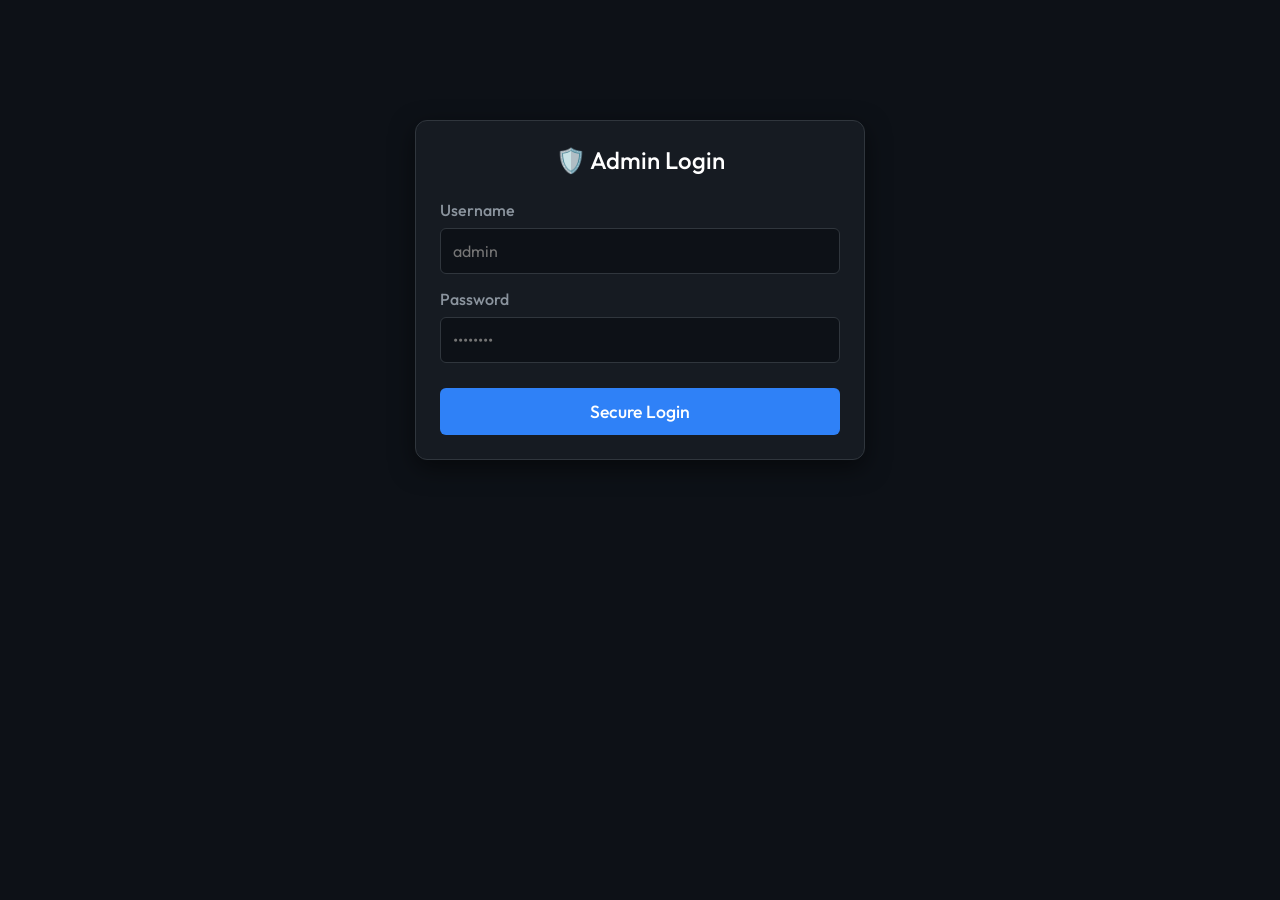
<file: frontend/admin.html>
<!DOCTYPE html>
<html lang="en">
<head>
    <meta charset="UTF-8">
    <meta name="viewport" content="width=device-width, initial-scale=1.0">
    <title>RoadGuard Admin Dashboard</title>
    <!-- Use Google Fonts (Outfit) as requested in system instructions for web apps -->
    <link href="https://fonts.googleapis.com/css2?family=Outfit:wght@300;400;500;600;700&display=swap" rel="stylesheet">
    <style>
        :root {
            --bg-color: #0d1117;
            --panel-bg: #161b22;
            --border-color: #30363d;
            --text-color: #c9d1d9;
            --text-muted: #8b949e;
            --primary: #2f81f7;
            --danger: #f85149;
            --success: #238636;
        }
        body {
            background-color: var(--bg-color);
            color: var(--text-color);
            font-family: 'Outfit', sans-serif;
            margin: 0;
            padding: 20px 40px;
            box-sizing: border-box;
            min-height: 100vh;
        }
        h1 {
            color: #ffffff;
            margin-bottom: 5px;
            font-size: 2em;
            font-weight: 600;
        }
        .subtitle {
            color: var(--text-muted);
            margin-bottom: 30px;
        }
        h2 {
            color: #ffffff;
            margin: 0 0 15px 0;
            font-size: 1.3em;
            font-weight: 500;
            display: flex;
            justify-content: space-between;
            align-items: center;
        }
        .container {
            display: grid;
            grid-template-columns: 1fr;
            gap: 25px;
            max-width: 1400px;
            margin: 0 auto;
        }
        .panel {
            background: var(--panel-bg);
            border: 1px solid var(--border-color);
            border-radius: 12px;
            padding: 24px;
            box-shadow: 0 8px 24px rgba(0,0,0,0.5);
        }
        .table-responsive {
            overflow-x: auto;
        }
        table {
            width: 100%;
            border-collapse: collapse;
            font-size: 0.95em;
        }
        th, td {
            text-align: left;
            padding: 12px 16px;
            border-bottom: 1px solid var(--border-color);
        }
        th {
            color: var(--text-muted);
            font-weight: 500;
            text-transform: uppercase;
            font-size: 0.85em;
            letter-spacing: 0.05em;
        }
        tbody tr:hover {
            background-color: rgba(255,255,255,0.02);
        }
        button, .btn {
            background: var(--primary);
            color: white;
            font-family: 'Outfit', sans-serif;
            font-weight: 500;
            cursor: pointer;
            transition: all 0.2s ease;
            border: none;
            padding: 8px 16px;
            border-radius: 6px;
            font-size: 0.9em;
        }
        button:hover, .btn:hover {
            opacity: 0.9;
            transform: translateY(-1px);
        }
        .btn-danger {
            background: var(--danger);
        }
        .btn-outline {
            background: transparent;
            border: 1px solid var(--border-color);
            color: var(--text-color);
        }
        .btn-outline:hover {
            border-color: var(--text-muted);
            background: rgba(255,255,255,0.05);
        }
        .status-badge {
            padding: 4px 10px;
            border-radius: 20px;
            font-size: 0.8em;
            font-weight: 600;
            text-transform: uppercase;
        }
        .status-active { background: rgba(248, 81, 73, 0.2); color: var(--danger); border: 1px solid var(--danger); }
        .status-resolved { background: rgba(35, 134, 54, 0.2); color: var(--success); border: 1px solid var(--success); }
        .status-duplicate { background: rgba(210, 153, 34, 0.2); color: #d29922; border: 1px solid #d29922; }
        .status-inactive { background: rgba(139, 148, 158, 0.2); color: var(--text-muted); border: 1px solid var(--text-muted); }
        
        .action-cell {
            display: flex;
            gap: 8px;
        }

        /* Login Screen */
        #login-section {
            max-width: 400px;
            margin: 100px auto;
        }
        .form-group {
            margin-bottom: 15px;
        }
        label {
            display: block;
            margin-bottom: 8px;
            font-weight: 500;
            color: var(--text-muted);
        }
        input {
            width: 100%;
            padding: 12px;
            border-radius: 6px;
            border: 1px solid var(--border-color);
            background: var(--bg-color);
            color: white;
            font-family: 'Outfit', sans-serif;
            box-sizing: border-box;
            font-size: 1em;
        }
        input:focus {
            outline: none;
            border-color: var(--primary);
        }
        #login-btn {
            width: 100%;
            padding: 12px;
            font-size: 1.1em;
            margin-top: 10px;
        }
        
        input[type="range"] {
            padding: 0;
            background: transparent;
            border: none;
            height: 4px;
            width: 150px;
            border-radius: 2px;
            cursor: pointer;
            outline: none;
        }

    </style>
</head>
<body>
    <div id="login-section" class="panel">
        <h2 style="justify-content: center; font-size: 1.5em; margin-bottom: 25px;">🛡️ Admin Login</h2>
        <div class="form-group">
            <label>Username</label>
            <input type="text" id="login-username" placeholder="admin">
        </div>
        <div class="form-group">
            <label>Password</label>
            <input type="password" id="login-password" placeholder="••••••••">
        </div>
        <button id="login-btn">Secure Login</button>
        <p id="login-error" style="color: var(--danger); display: none; margin-top: 15px; text-align: center;"></p>
    </div>

    <div id="dashboard-section" style="display: none;">
        <div style="max-width: 1400px; margin: 0 auto;">
            <h1>🛡️ RoadGuard Admin</h1>
            <div class="subtitle">Real-time Pothole Detection & Location Management</div>
            
            <div class="container">
                
                <!-- Potholes Panel -->
                <div class="panel">
                    <h2>
                        Detected Potholes
                        <div style="display: flex; align-items: center; gap: 20px;">
                            <div style="display: flex; align-items: center; gap: 10px;">
                                <label for="confidence-filter" style="margin: 0; font-size: 0.8em;">Min Confidence: <span id="conf-val" style="color: white; font-weight: 600;">0%</span></label>
                                <input type="range" id="confidence-filter" min="0" max="100" value="0">
                            </div>
                            <button id="export-csv-btn" class="btn">Download CSV</button>
                        </div>
                    </h2>
                    <div class="table-responsive">
                        <table id="hazards-table">
                            <thead>
                                <tr>
                                    <th>ID</th>
                                    <th>Photo</th>
                                    <th>Type</th>
                                    <th>Confidence</th>
                                    <th>Coordinates (Lat, Lng)</th>
                                    <th>Tag</th>
                                    <th>Status</th>
                                    <th>Action</th>
                                </tr>
                            </thead>
                            <tbody>
                                <!-- Populated by JS -->
                            </tbody>
                        </table>
                    </div>
                </div>


            </div>
        </div>
    </div>


    <script src="admin.js"></script>
</body>
</html>
</file>
